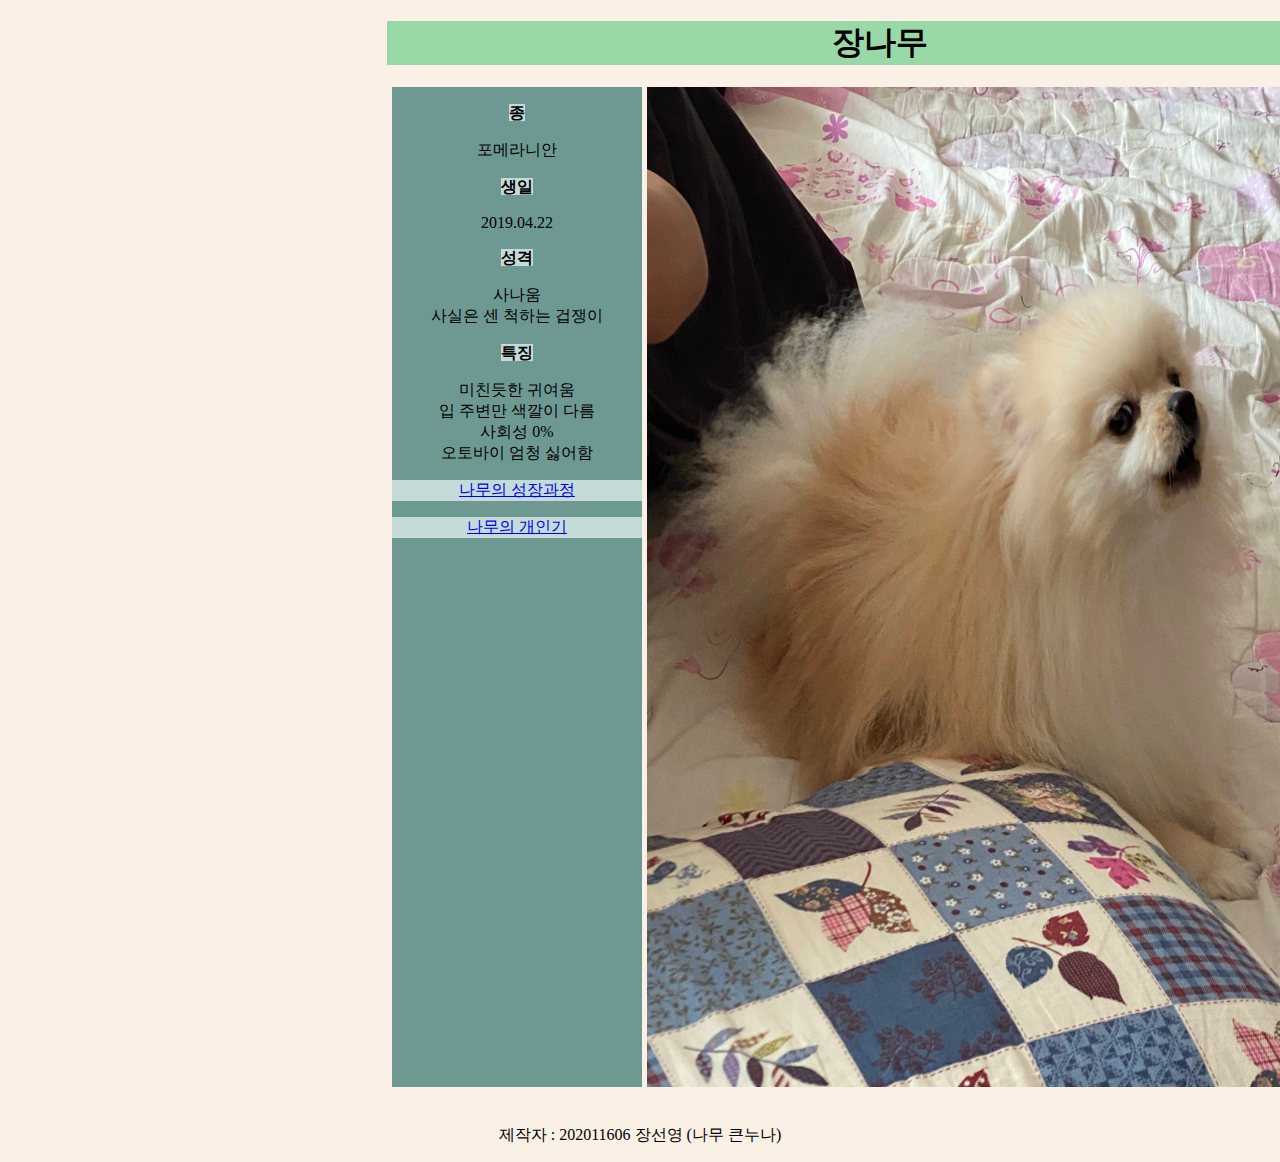
<file: index.html>
<!DOCTYPE html>
<html>

<head>
    <meta charset="UTF-8">
    <title>최고다 장나무</title>
    <script>
        window.onload = function () {
            var count = 0;
            var image = document.getElementById('image');
            var frames = ["media/장나무 메인화면_2.jpg",
                "media/장나무 메인화면_3.jpg",
                "media/장나무 메인화면_4.jpg",
                "media/장나무 메인화면_5.jpg",
                "media/장나무 메인화면_6.jpg"];
            setInterval(function () {
                image.src = frames[count % frames.length];
                count = count + 1;
            }, 1500);
        };
    </script>
    <style>
        @import url(mystyle.css);
        #image{
            margin-left : 260px;
        }
    </style>
</head>

<body>
    <header>
        <h1>장나무</h1>
    </header>

    <nav>
        <p><b>종</b></p>
        포메라니안
        <br>
        <p><b>생일</b></p>
        2019.04.22
        <p><b>성격</b></p>
        사나움
        <br>
        사실은 센 척하는 겁쟁이
        <p><b>특징</b></p>
        미친듯한 귀여움
        <br>
        입 주변만 색깔이 다름
        <br>
        사회성 0%
        <br>
        오토바이 엄청 싫어함
        <p>
            <li><a href="기말_성장과정.html" target="_blank">나무의 성장과정</a></li>
        </p>
        <p>
            <li><a href="기말_개인기.html" target="_blank">나무의 개인기</a></li>
        </p>
    </nav>

    <section>
        <img id="image" src="media/장나무 메인화면_1.jpg" width="730" height="1000">
    </section>

    <footer>
        <br>
        <p>제작자 : 202011606 장선영 (나무 큰누나)</p>
    </footer>
</body>

</html>
</file>
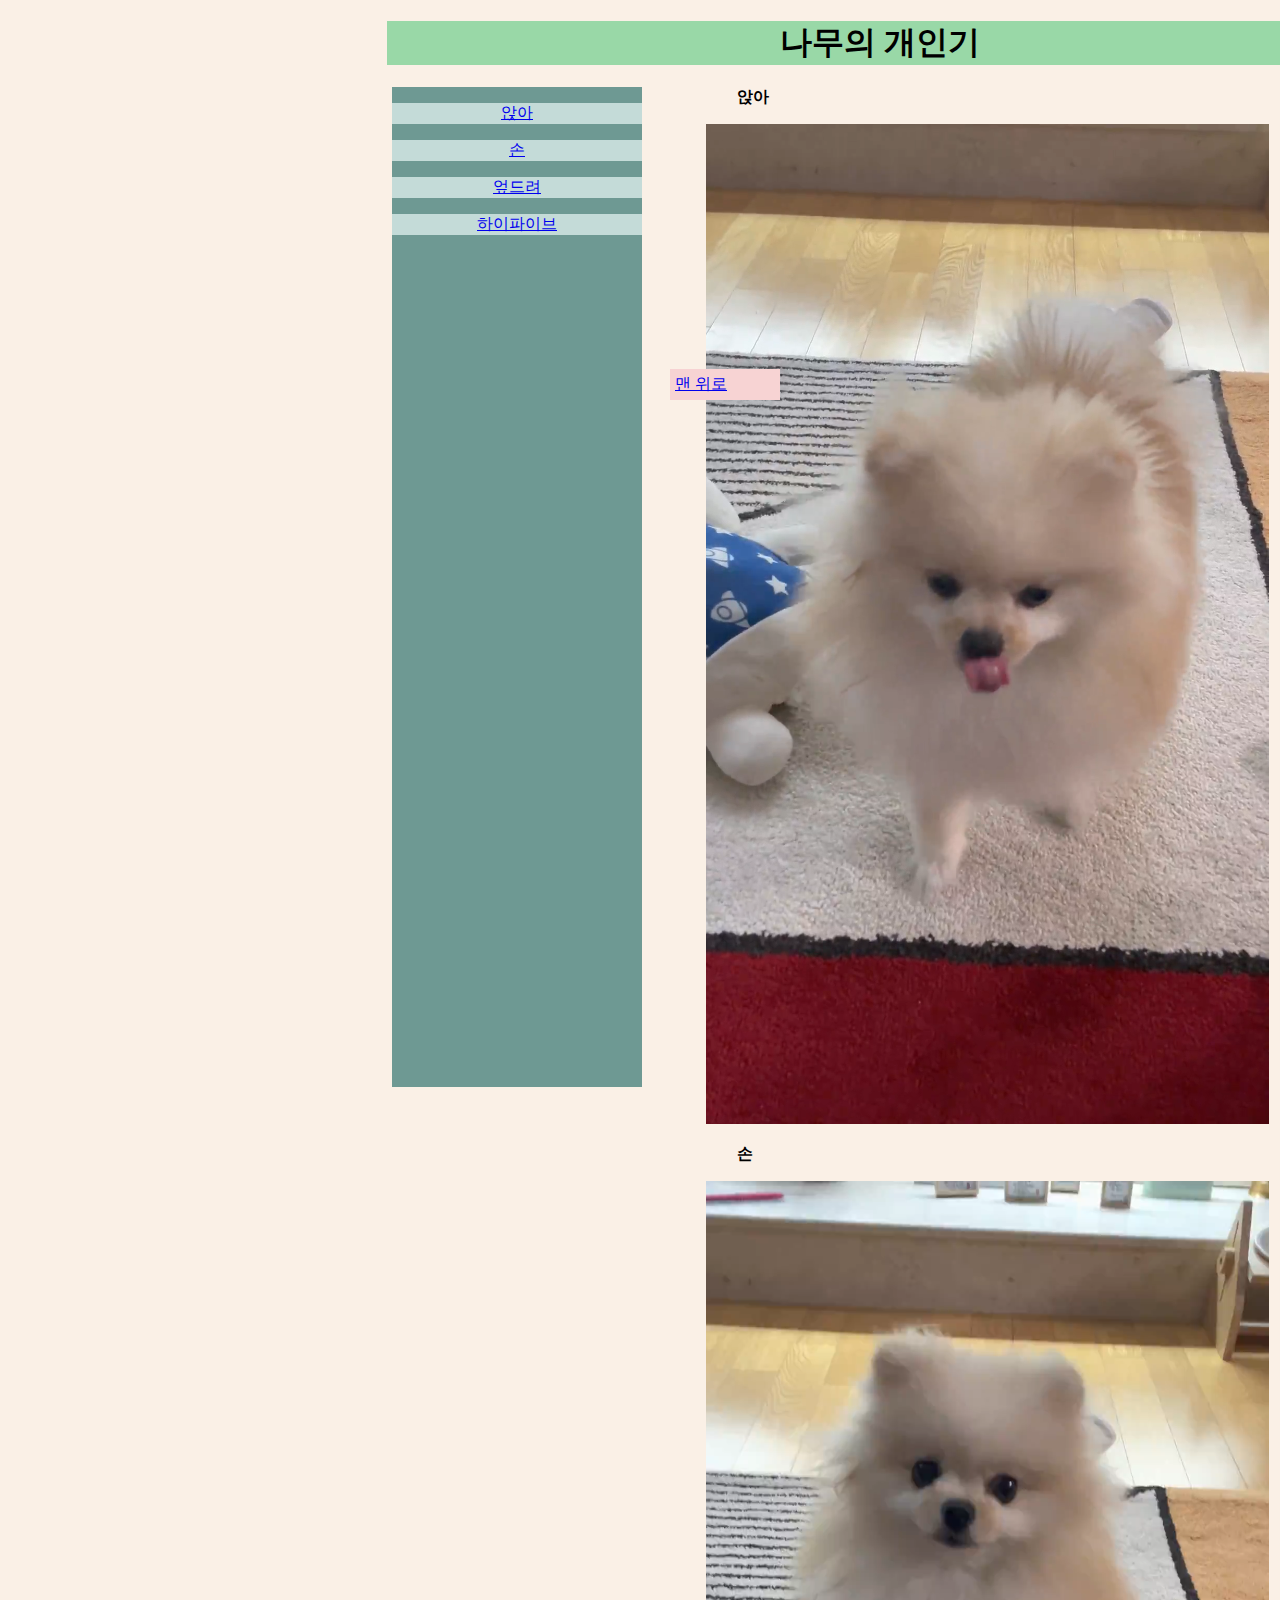
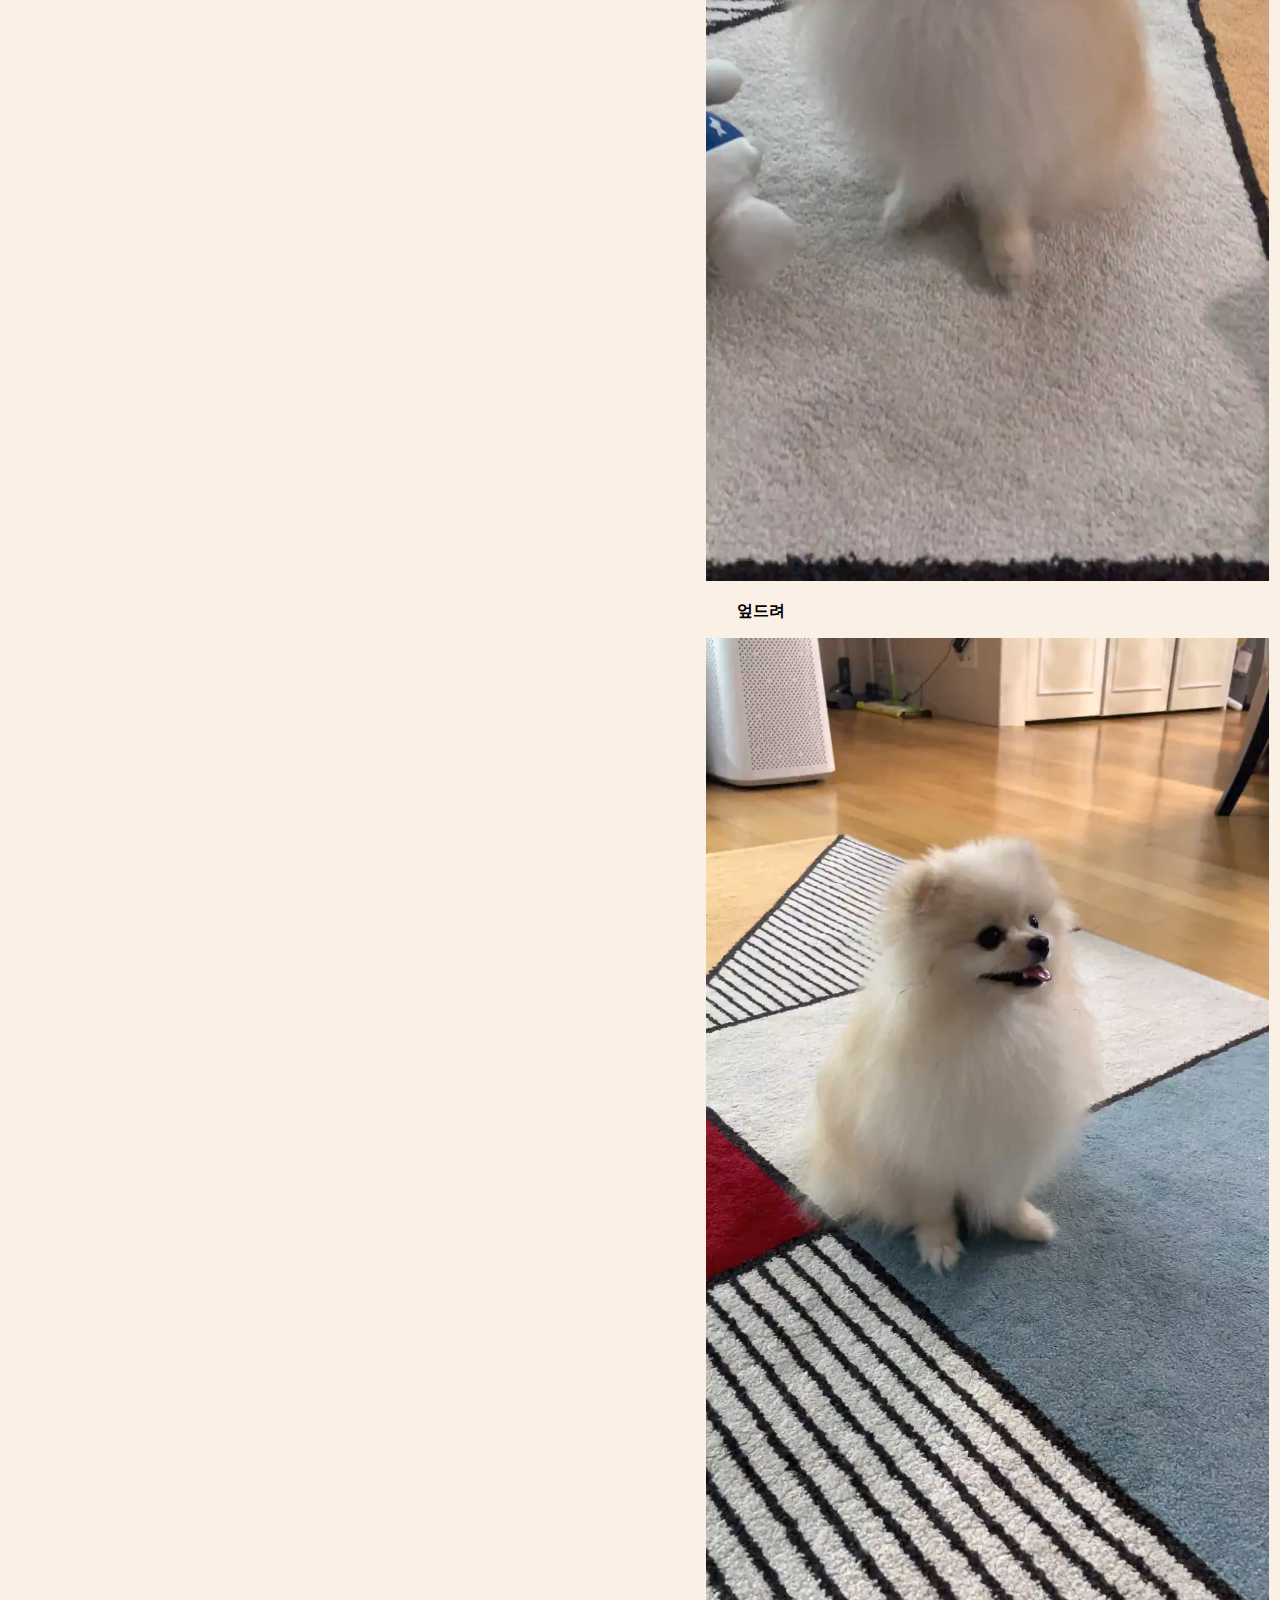
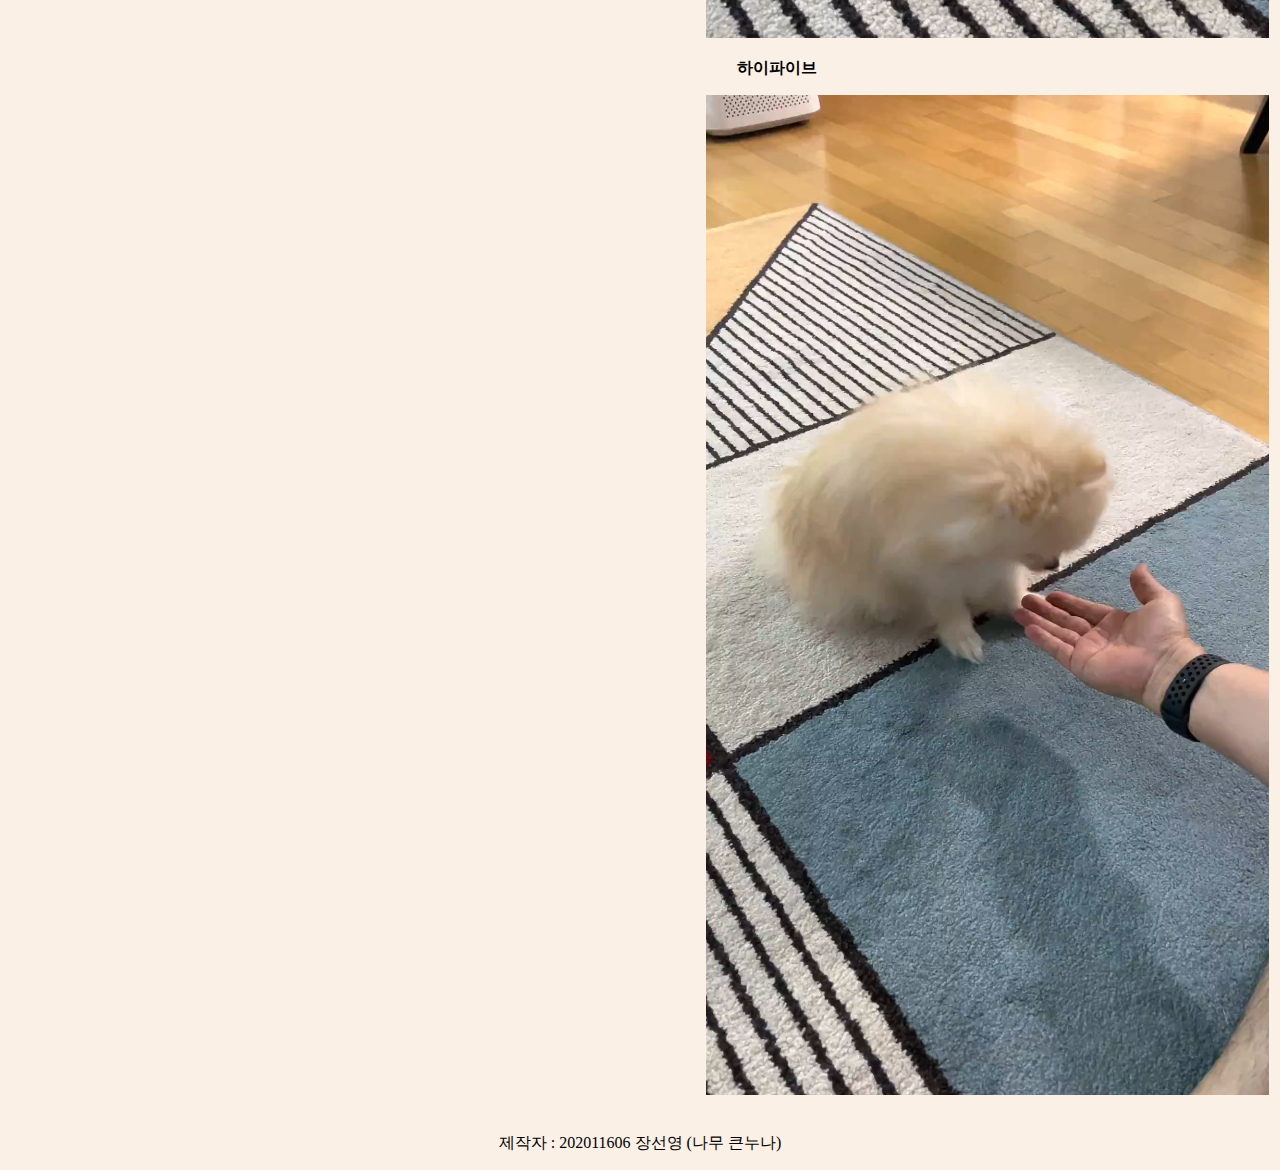
<file: 기말_개인기.html>
<!DOCTYPE html>
<html>

<head>
    <meta charset="UTF-8">
    <title>나무's 개인기</title>
    <style>
        @import url(mystyle.css);

        video {
            width: 700px;
            height: 1000px;
            margin-left : 250px;
        }
        section p {
            margin-left : 350px;
        }
        #fixed {
            position : fixed;
            bottom : 500px;
            right : 500px;
            width : 100px;
            padding : 5px;
            background : rgb(247, 211, 211);
            color : white;
        }
    </style>
</head>

<body>
    <header>
        <h1 id="up">나무의 개인기</h1>
    </header>

    <nav>
        <a href="#sit">
            <p>
                <li>앉아</li>
            </p>
        </a>
        <a href="#hand">
            <p>
                <li>손</li>
            </p>
        </a>
        <a href="#엎드려">
            <p>
                <li>엎드려</li>
            </p>
        </a>
        <a href="#하이파이브">
            <p>
                <li>하이파이브</li>
            </p>
        </a>
    </nav>

    <section>
        <p id="sit"><b>앉아</b></p>
        <video id="top" autoplay muted loop>
            <source src="media/장나무 앉아.mov" type="video/mp4">
        </video>

        <p id="hand"><b>손</b></p>
        <video autoplay muted loop>
            <source src="media/장나무 손.mov" type="video/mp4">
        </video>

        <p id="엎드려"><b>엎드려</b></p>
        <video autoplay muted loop>
            <source src="media/장나무 엎드려.mov" type="video/mp4">
        </video>

        <p id="하이파이브"><b>하이파이브</b></p>
        <video autoplay muted loop>
            <source src="media/장나무 하이파이브.mov" type="video/mp4">
        </video>
        <div id="fixed">
            <a href="#up">맨 위로</a>
        </div>
    </section>

    <footer>
        <br>
        <p>제작자 : 202011606 장선영 (나무 큰누나)</p>
    </footer>
</body>

</html>
</file>
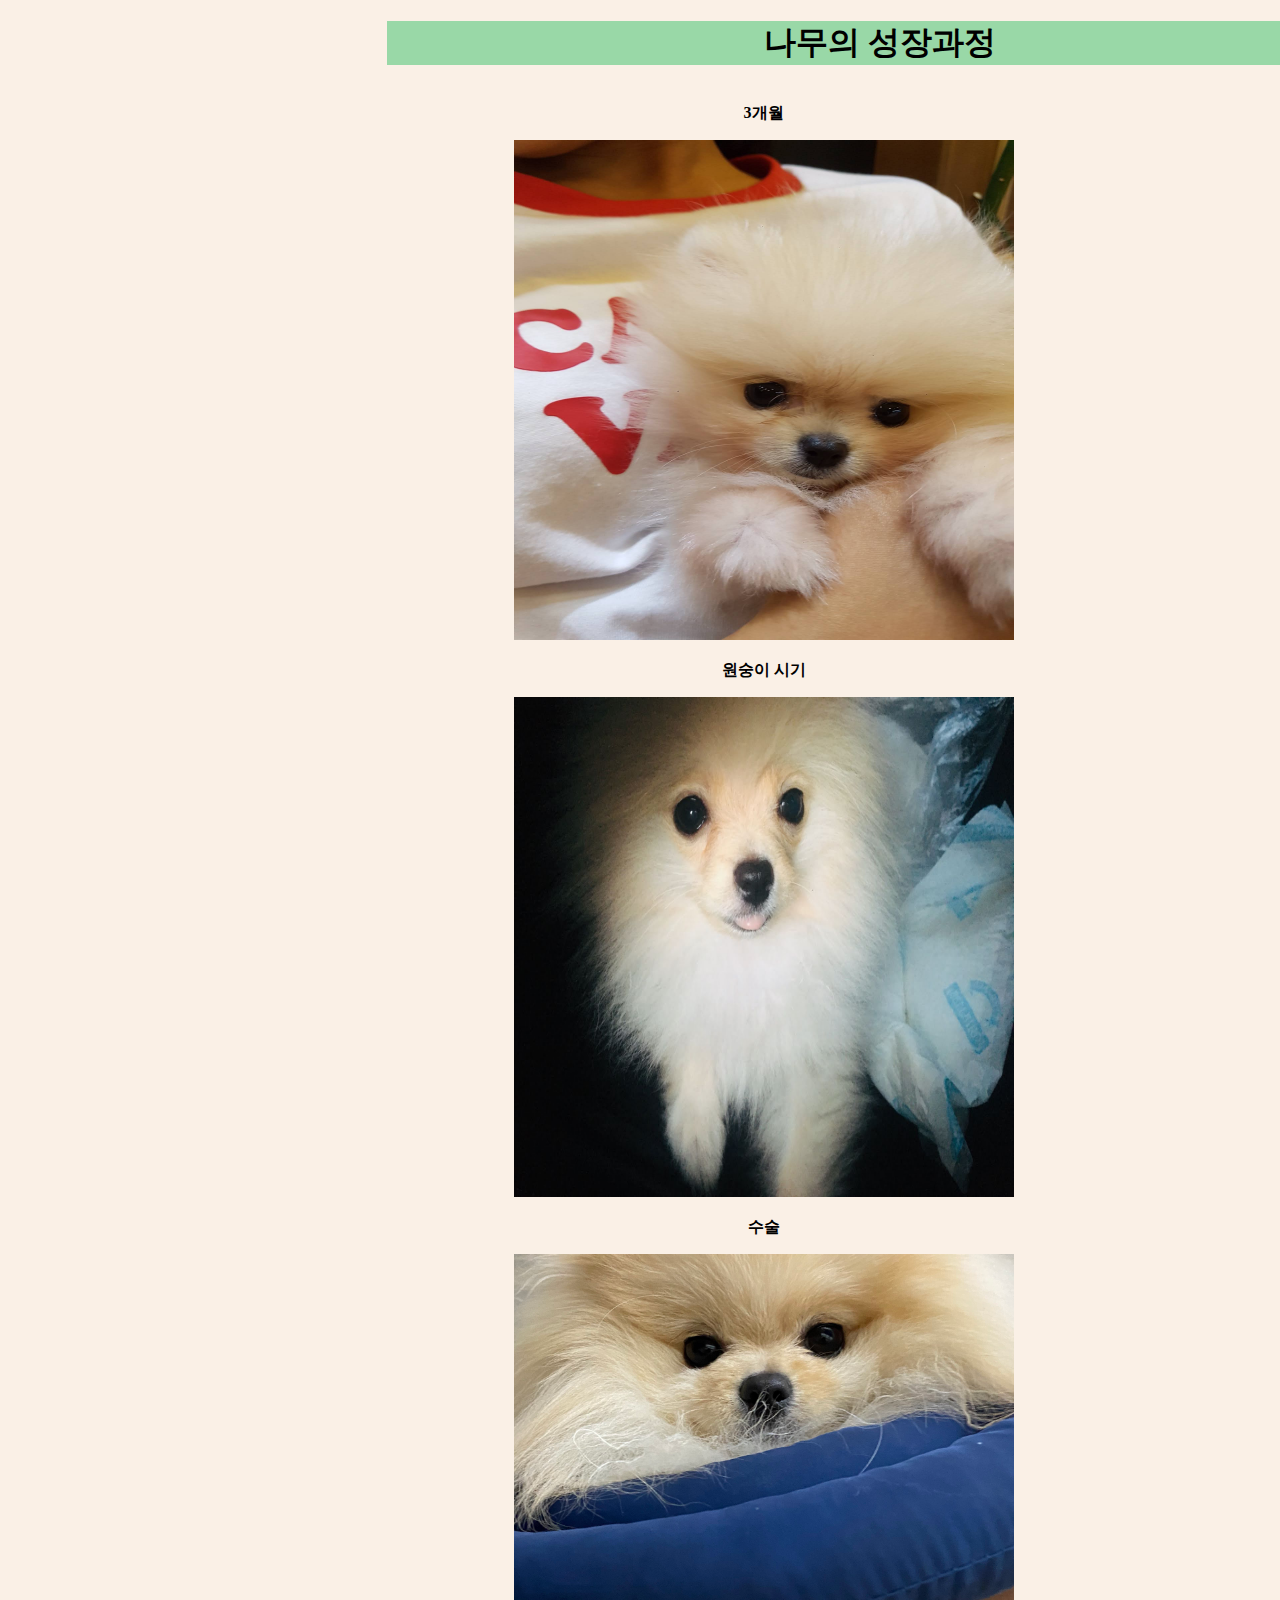
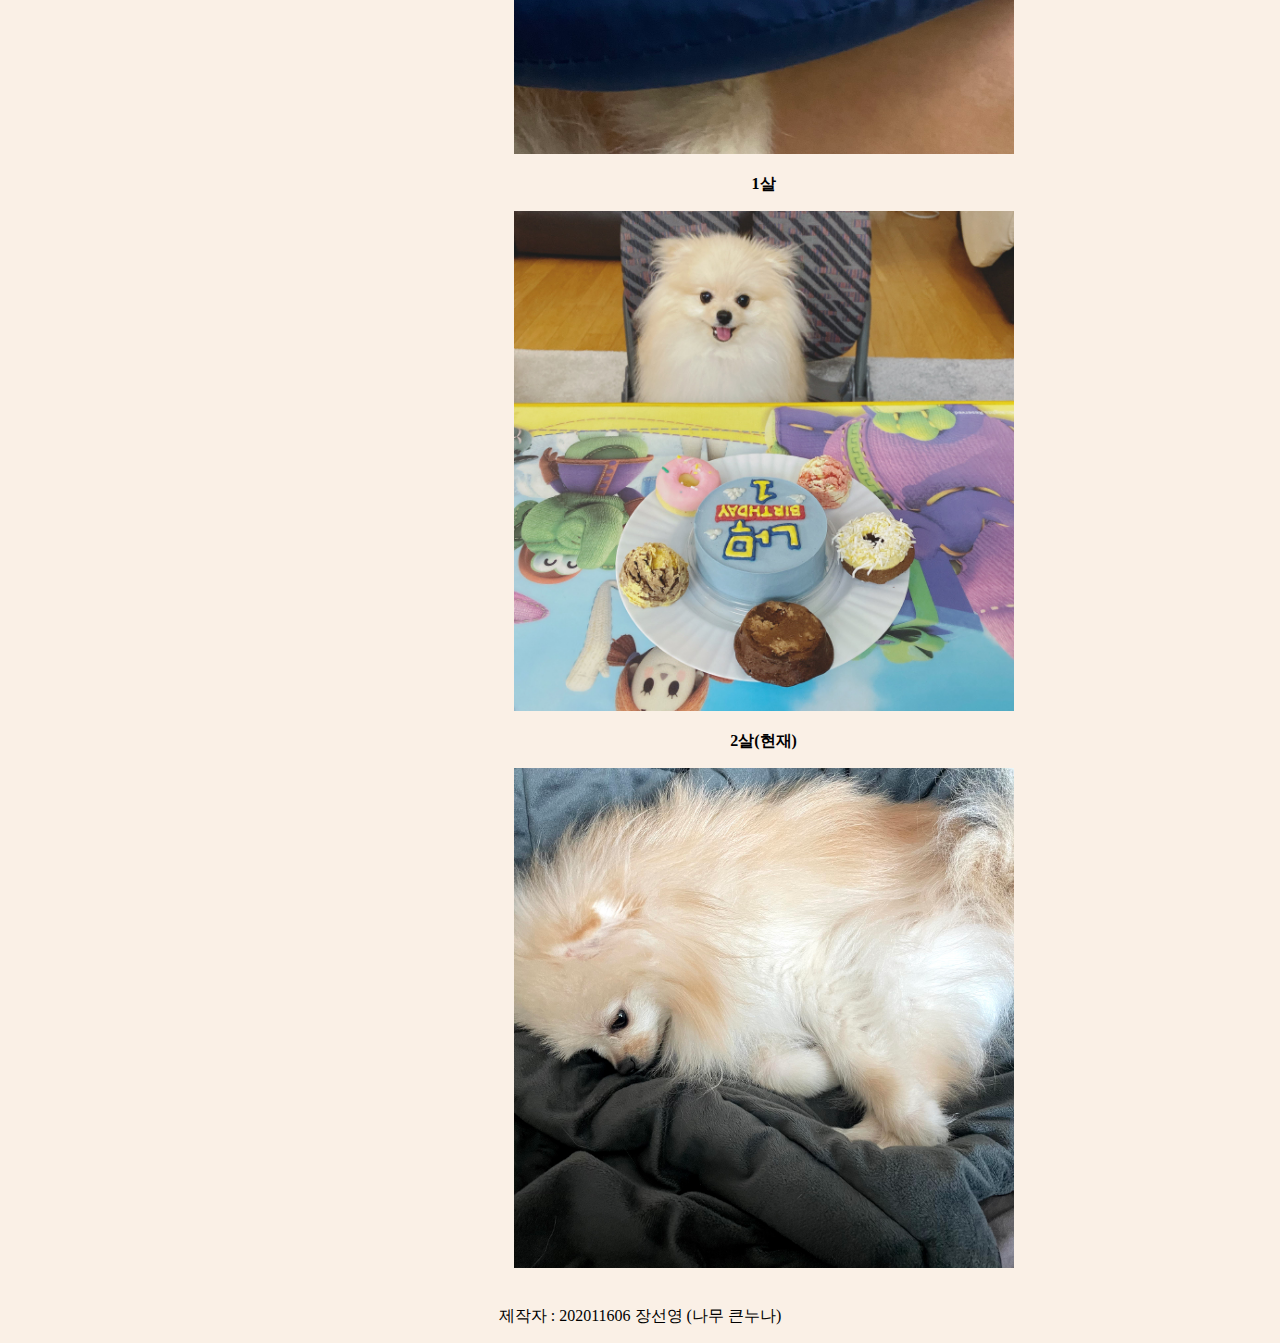
<file: 기말_성장과정.html>
<!DOCTYPE html>
<html>

<head>
    <meta charset="UTF-8">
    <title>나무's 성장과정</title>
    <script>
        var files = ["media/장나무 3개월_1.jpg",
            "media/장나무 3개월_2.jpg",
            "media/장나무 3개월_3.jpg",
            "media/장나무 3개월_4.jpg",
            "media/장나무 3개월_5.jpg",
            "media/장나무 3개월_6.jpg",
            "media/장나무 3개월_7.jpg",
            "media/장나무 3개월_8.jpg",
            "media/장나무 3개월_9.jpg",
            "media/장나무 3개월_10.jpg"
        ]
        var imgs = new Array();
        for (var i = 0; i < files.length; i++) {
            imgs[i] = new Image();
            imgs[i].src = files[i];
        }
        var next = 1;
        function change(img) {
            img.src = imgs[next].src;
            next++;
            next %= imgs.length;
        }
        function print() {
            document.getElementById("img").title = "클릭하면 다음 사진으로 넘어갑니다.";
        }

        var files_monkey = ["media/장나무 원숭이_1.jpg",
            "media/장나무 원숭이_2.jpg",
            "media/장나무 원숭이_3.jpg",
            "media/장나무 원숭이_4.jpg",
            "media/장나무 원숭이_5.jpg",
            "media/장나무 원숭이_6.jpg",
            "media/장나무 원숭이_7.jpg"]
        var imgs_monkey = new Array();
        for (var i = 0; i < files_monkey.length; i++) {
            imgs_monkey[i] = new Image();
            imgs_monkey[i].src = files_monkey[i];
        }
        var next_monkey = 1;
        function change_monkey(img) {
            img.src = imgs_monkey[next_monkey].src;
            next_monkey++;
            next_monkey %= imgs_monkey.length;
        }
        function print1() {
            document.getElementById("img1").title = "클릭하면 다음 사진으로 넘어갑니다.";
        }

        var files_operation = ["media/장나무 수술_1.jpg",
            "media/장나무 수술_2.jpg"];
        var imgs_operation = new Array();
        for (var i = 0; i < files_operation.length; i++) {
            imgs_operation[i] = new Image();
            imgs_operation[i].src = files_operation[i];
        }
        var next_operation = 1;
        function change_operation(img) {
            img.src = imgs_operation[next_operation].src;
            next_operation++;
            next_operation %= imgs_operation.length;
        }
        function print2() {
            document.getElementById("img2").title = "클릭하면 다음 사진으로 넘어갑니다.";
        }

        var files_1 = ["media/장나무 1살_1.jpg",
            "media/장나무 1살_2.jpg",
            "media/장나무 1살_3.jpg",
            "media/장나무 1살_4.jpg",
            "media/장나무 1살_5.jpg",
            "media/장나무 1살_6.jpg",
            "media/장나무 1살_7.jpg",
            "media/장나무 1살_8.jpg",
            "media/장나무 1살_9.jpg",
            "media/장나무 1살_10.jpg",];
        var imgs_1 = new Array();
        for (var i = 0; i < files_1.length; i++) {
            imgs_1[i] = new Image();
            imgs_1[i].src = files_1[i];
        }
        var next_1 = 1;
        function change_1(img) {
            img.src = imgs_1[next_1].src;
            next_1++;
            next_1 %= imgs_1.length;
        }
        function print3() {
            document.getElementById("img3").title = "클릭하면 다음 사진으로 넘어갑니다.";
        }

        var files_2 = ["media/장나무 2살_1.jpg",
            "media/장나무 2살_2.jpg",
            "media/장나무 2살_3.jpg",
            "media/장나무 2살_4.jpg",
            "media/장나무 2살_5.jpg"];
        var imgs_2 = new Array();
        for (var i = 0; i < files_2.length; i++) {
            imgs_2[i] = new Image();
            imgs_2[i].src = files_2[i];
        }
        var next_2 = 1;
        function change_2(img) {
            img.src = imgs_2[next_2].src;
            next_2++;
            next_2 %= imgs_2.length;
        }
        function print4() {
            document.getElementById("img4").title = "클릭하면 다음 사진으로 넘어갑니다.";
        }
    </script>

    <style>
        @import url(mystyle.css);

        section {
            text-align: center;
            float: left;
            margin-left: 40%;
        }
        
        img:hover{
            border : 5px dashed rgb(103, 134, 17);
        }
    </style>

</head>

<body>
    <header>
        <h1>나무의 성장과정</h1>
    </header>

    <section>
        <p><b>3개월</b></p>
        <img id="img" src="media/장나무 3개월_1.jpg" alt="." width="500" height="500" onclick="change(this)"
            onmouseover="print()">
        <p><b>원숭이 시기</b></p>
        <img id="img1" src="media/장나무 원숭이_1.jpg" alt="." width="500" height="500" onclick="change_monkey(this)"
            onmouseover="print1()">
        <p><b>수술</b></p>
        <img id="img2" src="media/장나무 수술_1.jpg" alt="." width="500" height="500" onclick="change_operation(this)"
            onmouseover="print2()">
        <p><b>1살</b></p>
        <img id="img3" src="media/장나무 1살_1.jpg" alt="." width="500" height="500" onclick="change_1(this)"
            onmouseover="print3()">
        <p><b>2살(현재)</b></p>
        <img id="img4" src="media/장나무 2살_1.jpg" alt="." width="500" height="500" onclick="change_2(this)"
            onmouseover="print4()">
    </section>

    <footer>
        <br>
        <p>제작자 : 202011606 장선영 (나무 큰누나)</p>
    </footer>
</body>

</html>
</file>
